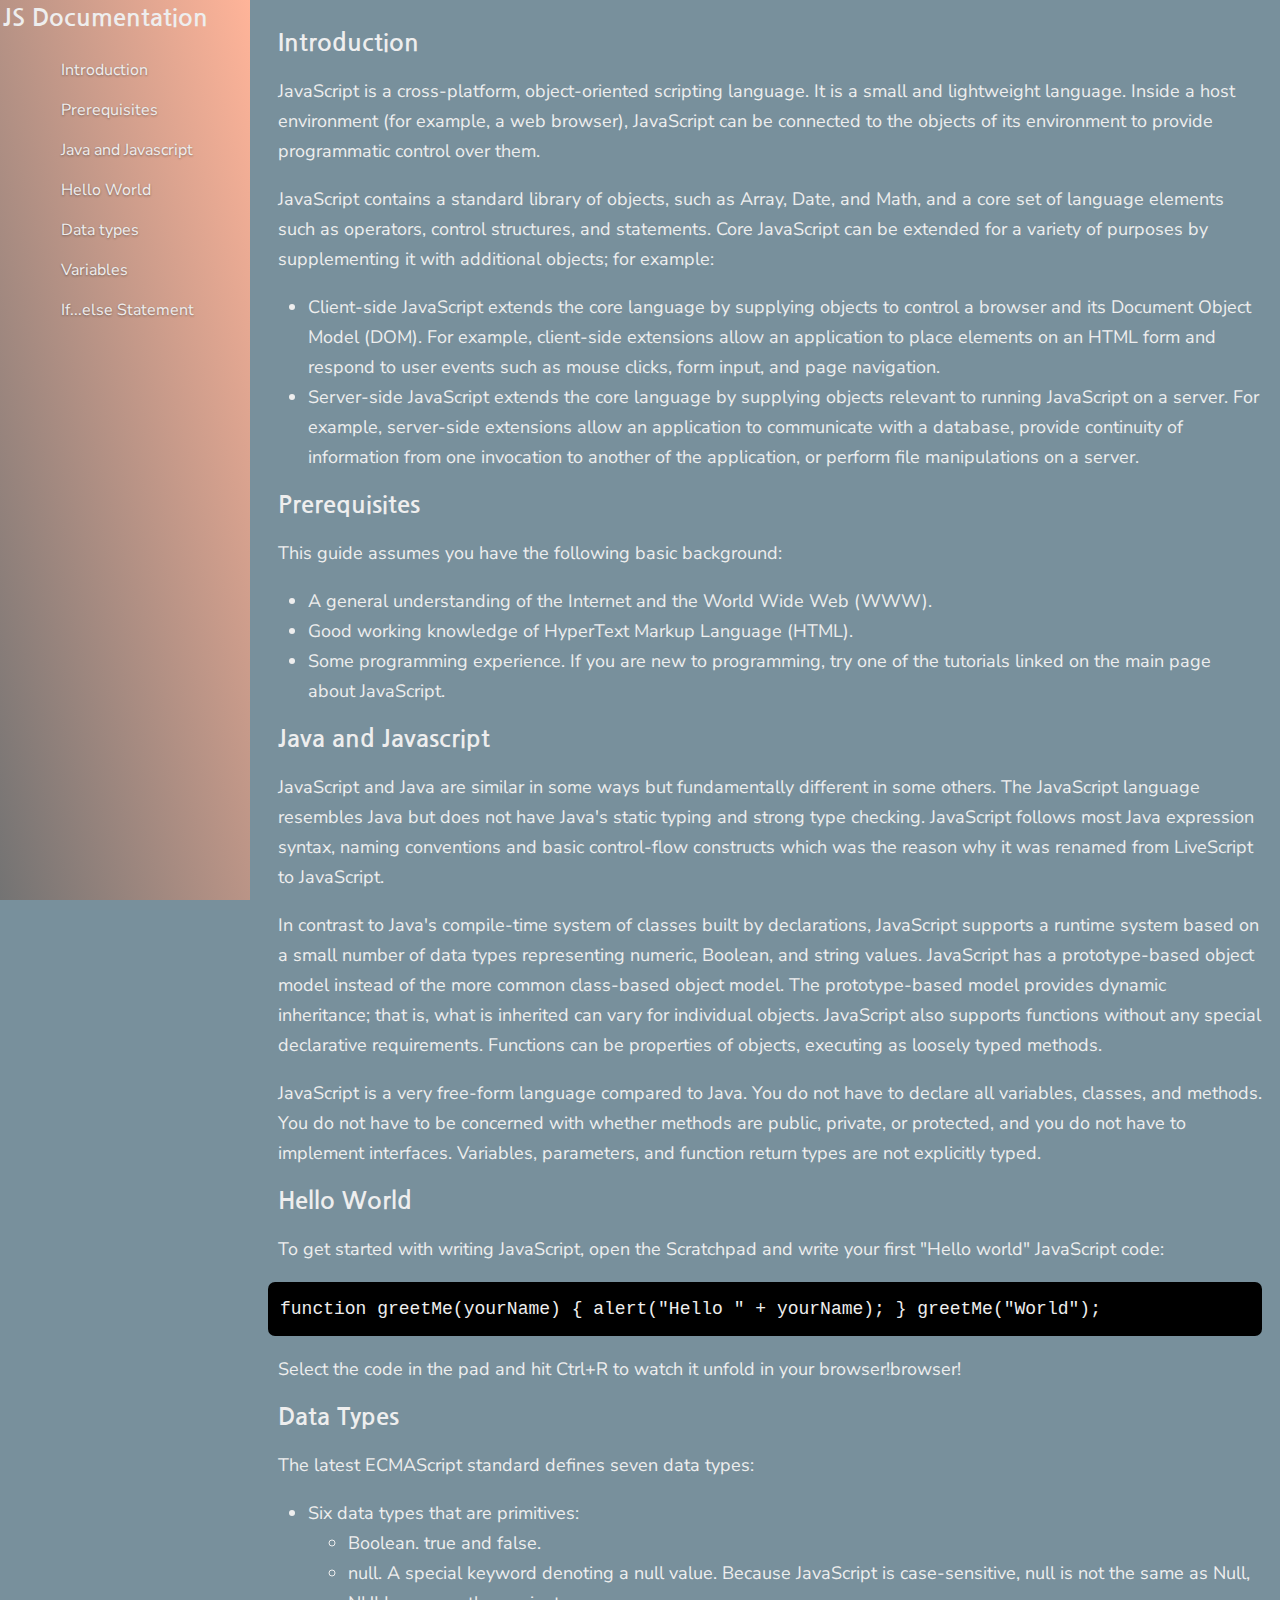
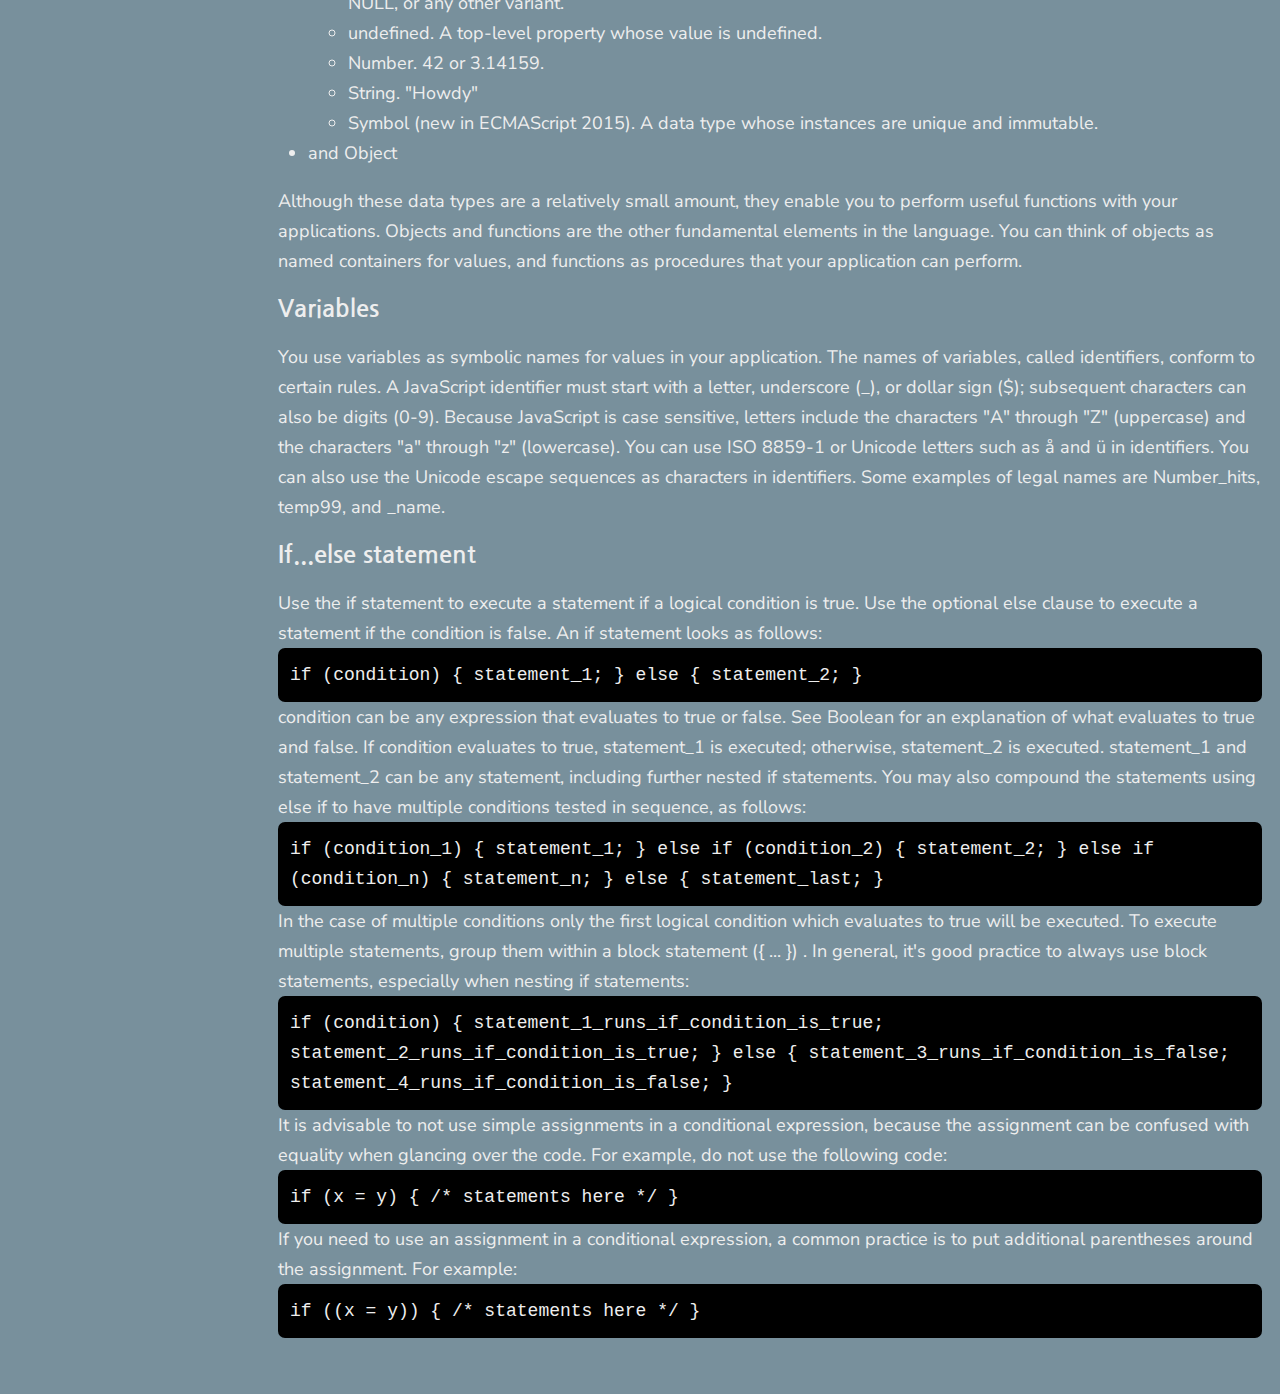
<file: 14-Technical-Documentation-Page/index.html>
<!DOCTYPE html>
<html lang="en">
  <head> 
    <link rel="preconnect" href="https://fonts.googleapis.com">
<link rel="preconnect" href="https://fonts.gstatic.com" crossorigin>
<link href="https://fonts.googleapis.com/css2?family=Nanum+Gothic&family=Nunito+Sans&display=swap" rel="stylesheet">
    <link rel="stylesheet" href="styles.css">
    <meta charset="UTF-8">
    <meta name="viewport" content="width=device-width, initial-scale=1.0"><link rel="stylesheet" href="styles.css">
    <title>JS Documentation</title>
    </head>

  <body>
    
    <main id="main-doc">
      

     <nav class= "large_menu" id="navbar">
      <header id="header">JS Documentation</header>
      <ul>
       <li> <a href="#introduction" class="nav-link"> Introduction </a> </li>
       <li> <a href="#prerequisites" class="nav-link"> Prerequisites </a> </li>
       <li> <a href="#Java_and_Javascript" class="nav-link"> Java and Javascript </a> </li>
       <li> <a href="#Hello_World" class="nav-link"> Hello World </a> </li>
       <li> <a href="#data_types" class="nav-link"> Data types </a> </li>
       <li> <a href="#variables" class="nav-link"> Variables </a> </li>
       <li> <a href="#if...else_statement" class="nav-link"> If...else Statement </a> </li>
     </ul>
    </nav>

      <section class="main-section" id="introduction"> 
    
        <header> Introduction </header>
        <p> JavaScript is a cross-platform, object-oriented scripting language. It is a small and lightweight language. Inside a host environment (for example, a web browser), JavaScript can be connected to the objects of its environment to provide programmatic control over them.</p>
       <p>JavaScript contains a standard library of objects, such as Array, Date, and Math, and a core set of language elements such as operators, control structures, and statements. Core JavaScript can be extended for a variety of purposes by supplementing it with additional objects; for example:</p>
       <ul> <li> Client-side JavaScript extends the core language by supplying objects to control a browser and its Document Object Model (DOM). For example, client-side extensions allow an application to place elements on an HTML form and respond to user events such as mouse clicks, form input, and page navigation.</li>
       <li>Server-side JavaScript extends the core language by supplying objects relevant to running JavaScript on a server. For example, server-side extensions allow an application to communicate with a database, provide continuity of information from one invocation to another of the application, or perform file manipulations on a server. </li>
    </ul>
   </section>

     <section class="main-section" id="prerequisites">
       <header> Prerequisites </header>
       <p>
        This guide assumes you have the following basic background:</p>
         <ul> 
           <li> A general understanding of the Internet and the World Wide Web (WWW). </li>
        <li> Good working knowledge of HyperText Markup Language (HTML). </li>
        <li> Some programming experience. If you are new to programming, try one of the tutorials linked on the main page about JavaScript.</li>
      </ul>
    </section >
    
    <section class="main-section" id="Java_and_Javascript">
      <header> Java and Javascript </header>
      <p> JavaScript and Java are similar in some ways but fundamentally different in some others. The JavaScript language resembles Java but does not have Java's static typing and strong type checking. JavaScript follows most Java expression syntax, naming conventions and basic control-flow constructs which was the reason why it was renamed from LiveScript to JavaScript.</p>

        <p>In contrast to Java's compile-time system of classes built by declarations, JavaScript supports a runtime system based on a small number of data types representing numeric, Boolean, and string values. JavaScript has a prototype-based object model instead of the more common class-based object model. The prototype-based model provides dynamic inheritance; that is, what is inherited can vary for individual objects. JavaScript also supports functions without any special declarative requirements. Functions can be properties of objects, executing as loosely typed methods.</p>

        <p>JavaScript is a very free-form language compared to Java. You do not have to declare all variables, classes, and methods. You do not have to be concerned with whether methods are public, private, or protected, and you do not have to implement interfaces. Variables, parameters, and function return types are not explicitly typed. </p>
    </section>
   
    <section class="main-section" id="Hello_World">
      <header> Hello World</header>
      <p> To get started with writing JavaScript, open the Scratchpad and write your first "Hello world" JavaScript code:</p>
        
        <code> function greetMe(yourName) { alert("Hello " + yourName); }
        greetMe("World"); </code>
        <p>Select the code in the pad and hit Ctrl+R to watch it unfold in your browser!browser! </p>
    </section>
   
    <section class="main-section" id="data_types">
      <header> Data Types </header>
      <p> The latest ECMAScript standard defines seven data types:</p>
<ul>
    <li>Six data types that are primitives:
      <ul>
        <li>Boolean. true and false.</li>
        <li>null. A special keyword denoting a null value. Because JavaScript is case-sensitive, null is not the same as Null, NULL, or any other variant.</li>
        <li>undefined. A top-level property whose value is undefined.</li>
        <li>Number. 42 or 3.14159. </li>
        <li>String. "Howdy"</li>
        <li> Symbol (new in ECMAScript 2015). A data type whose instances are unique and immutable. </li>
        </ul>
   <li> and Object </li>
</ul>
        <p>Although these data types are a relatively small amount, they enable you to perform useful functions with your applications. Objects and functions are the other fundamental elements in the language. You can think of objects as named containers for values, and functions as procedures that your application can perform. </p>
    </section>
   
    <section class="main-section" id="variables">
      <header> Variables </header>
      <p>
        You use variables as symbolic names for values in your application. The names of variables, called identifiers, conform to certain rules.

        A JavaScript identifier must start with a letter, underscore (_), or dollar sign ($); subsequent characters can also be digits (0-9). Because JavaScript is case sensitive, letters include the characters "A" through "Z" (uppercase) and the characters "a" through "z" (lowercase).

        You can use ISO 8859-1 or Unicode letters such as å and ü in identifiers. You can also use the Unicode escape sequences as characters in identifiers. Some examples of legal names are Number_hits, temp99, and _name. </p>
    </section>
    
    <section class="main-section" id="if...else_statement">
     <header> If...else statement </header>
      <p> Use the if statement to execute a statement if a logical condition is true. Use the optional else clause to execute a statement if the condition is false. An if statement looks as follows:
        <code> if (condition) { statement_1; } else { statement_2; } </code>
        condition can be any expression that evaluates to true or false. See Boolean for an explanation of what evaluates to true and false. If condition evaluates to true, statement_1 is executed; otherwise, statement_2 is executed. statement_1 and statement_2 can be any statement, including further nested if statements.
        You may also compound the statements using else if to have multiple conditions tested in sequence, as follows:

        <code> if (condition_1) { statement_1; } else if (condition_2) {
        statement_2; } else if (condition_n) { statement_n; } else {
        statement_last; } </code>
        In the case of multiple conditions only the first logical condition which evaluates to true will be executed. To execute multiple statements, group them within a block statement ({ ... }) . In general, it's good practice to always use block statements, especially when nesting if statements:
        
        <code> if (condition) { statement_1_runs_if_condition_is_true;
        statement_2_runs_if_condition_is_true; } else {
        statement_3_runs_if_condition_is_false;
        statement_4_runs_if_condition_is_false; } </code>
        
        It is advisable to not use simple assignments in a conditional expression, because the assignment can be confused with equality when glancing over the code. For example, do not use the following code:
        
        <code> if (x = y) { /* statements here */ } </code>
        If you need to use an assignment in a conditional expression, a common practice is to put additional parentheses around the assignment. For example:
       
        <code> if ((x = y)) { /* statements here */ } </code>
        </p>
    </section>
    
  <main/>
    
</html>
</file>
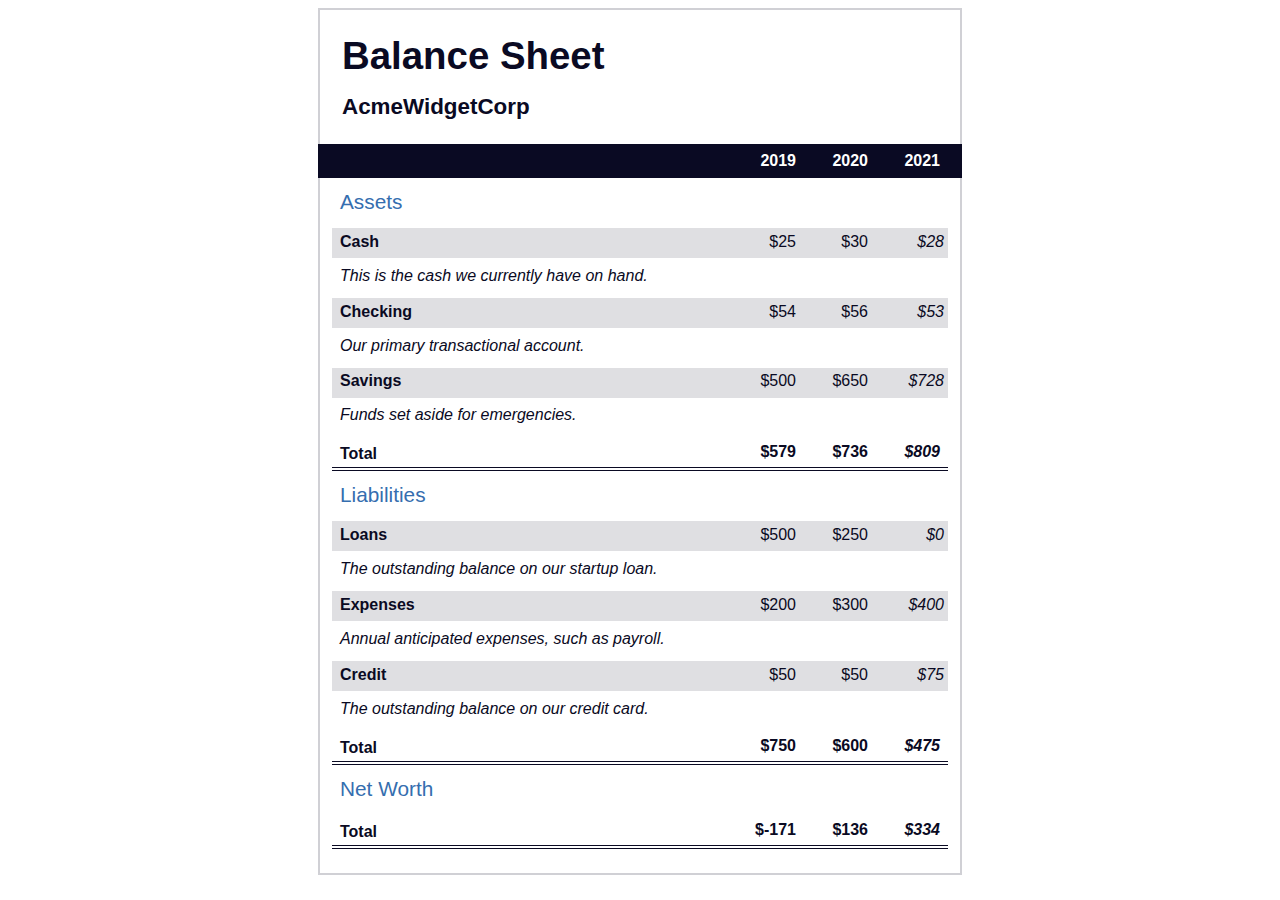
<file: Balance Sheet/index.html>
<!DOCTYPE html>
<html lang="en">
  <head>
    <meta charset="UTF-8">
    <meta name="viewport" content="width=device-width, initial-scale=1.0">
    <title>Balance Sheet</title>
    <link rel="stylesheet" href="./styles.css">
  </head>
  <body>
    <main>
      <section>
        <h1>
          <span class="flex">
            <span>AcmeWidgetCorp</span>
            <span>Balance Sheet</span>
          </span>
        </h1>
        <div id="years" aria-hidden="true">
          <span class="year">2019</span>
          <span class="year">2020</span>
          <span class="year">2021</span>
        </div>
        <div class="table-wrap">
          <table>
            <caption>Assets</caption>
            <thead>
              <tr>
                <td></td>
                <th><span class="sr-only year">2019</span></th>
                <th><span class="sr-only year">2020</span></th>
                <th class="current"><span class="sr-only year">2021</span></th>
              </tr>
            </thead>
            <tbody>
              <tr class="data">
                <th>Cash <span class="description">This is the cash we currently have on hand.</span></th>
                <td>$25</td>
                <td>$30</td>
                <td class="current">$28</td>
              </tr>
              <tr class="data">
                <th>Checking <span class="description">Our primary transactional account.</span></th>
                <td>$54</td>
                <td>$56</td>
                <td class="current">$53</td>
              </tr>
              <tr class="data">
                <th>Savings <span class="description">Funds set aside for emergencies.</span></th>
                <td>$500</td>
                <td>$650</td>
                <td class="current">$728</td>
              </tr>
              <tr class="total">
                <th>Total <span class="sr-only">Assets</span></th>
                <td>$579</td>
                <td>$736</td>
                <td class="current">$809</td>
              </tr>
            </tbody>
          </table>
          <table>
            <caption>Liabilities</caption>
            <thead>
              <tr>
              <td></td>
              <th><span class="sr-only">2019</span></th>
              <th><span class="sr-only">2020</span></th>
              <th><span class="sr-only">2021</span></th>
              </tr>
            </thead>
            <tbody>
              <tr class="data">
                <th>Loans <span class="description">The outstanding balance on our startup loan.</span></th>
                <td>$500</td>
                <td>$250</td>
                <td class="current">$0</td>
              </tr>
              <tr class="data">
                <th>Expenses <span class="description">Annual anticipated expenses, such as payroll.</span></th>
                <td>$200</td>
                <td>$300</td>
                <td class="current">$400</td>
              </tr>
              <tr class="data">
                <th>Credit <span class="description">The outstanding balance on our credit card.</span></th>
                <td>$50</td>
                <td>$50</td>
                <td class="current">$75</td>
              </tr>
              <tr class="total">
                <th>Total <span class="sr-only">Liabilities</span></th>
                <td>$750</td>
                <td>$600</td>
                <td class="current">$475</td>
              </tr>
            </tbody>
          </table>
          <table>
            <caption>Net Worth</caption>
            <thead>
              <tr>
              <td></td>
              <th><span class="sr-only">2019</span></th>
              <th><span class="sr-only">2020</span></th>
              <th><span class="sr-only">2021</span></th>
              </tr>
            </thead>
            <tbody>
              <tr class="total">
                <th>Total <span class="sr-only">Net Worth</span></th>
                <td>$-171</td>
                <td>$136</td>
                <td class="current">$334</td>
              </tr>
            </tbody>
          </table>
        </div>
      </section>
    </main>
  </body>
</html>
</file>
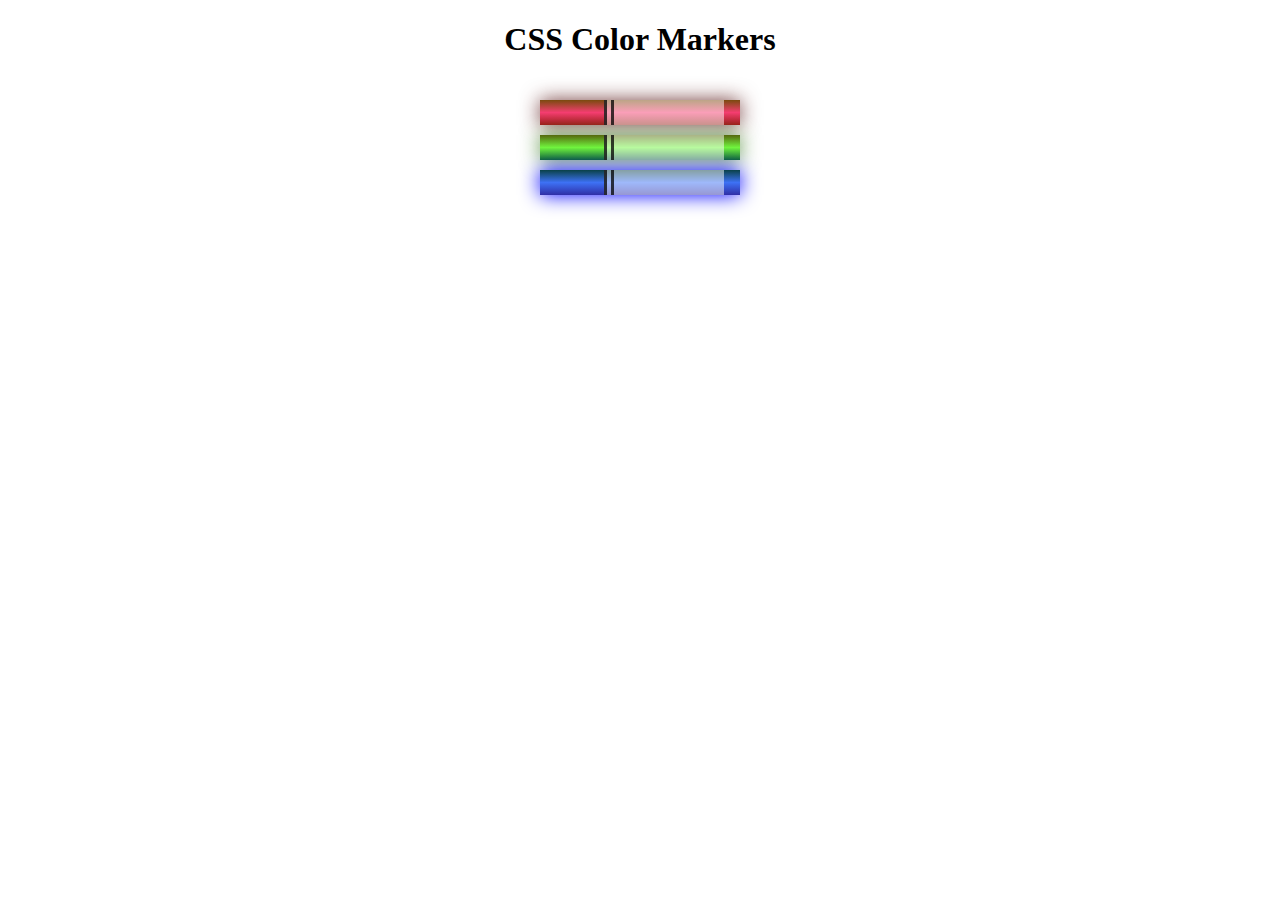
<file: CSS Color Markers/index.html>
<!DOCTYPE html>
<html lang="en">
  <head>
    <meta charset="utf-8">
    <meta name="viewport" content="width=device-width, initial-scale=1.0">
    <title>Colored Markers</title>
    <link rel="stylesheet" href="styles.css">
  </head>
  <body>
    <h1>CSS Color Markers</h1>
    <div class="container">
      <div class="marker red">
        <div class="cap"></div>
        <div class="sleeve"></div>
      </div>
      <div class="marker green">
        <div class="cap"></div>
        <div class="sleeve"></div>
      </div>
      <div class="marker blue">
        <div class="cap"></div>
        <div class="sleeve"></div>
      </div>
    </div>
  </body>
</html>
</file>
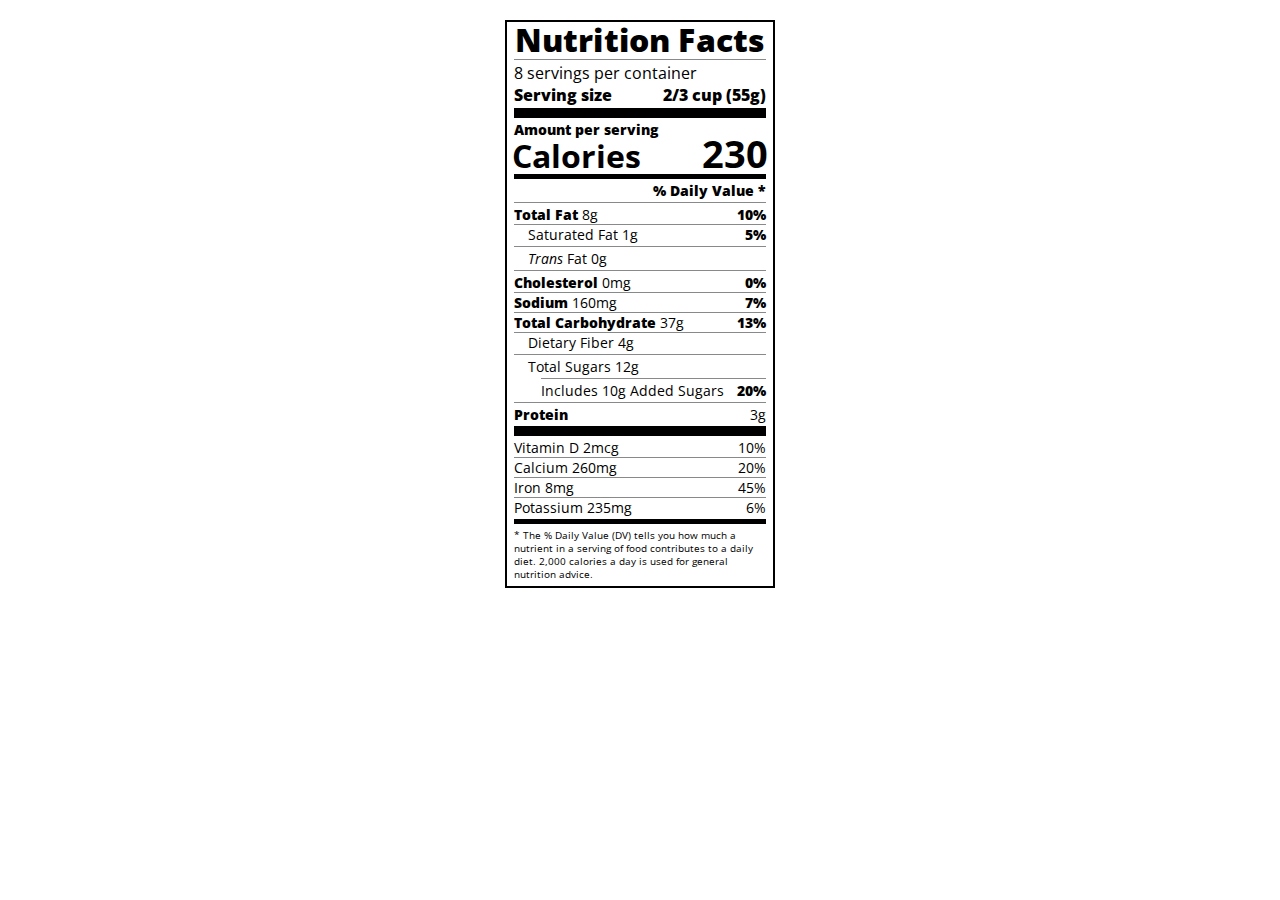
<file: Nutrition Label/index.html>
<!DOCTYPE html>
<html lang="en">

<head>
  <meta charset="UTF-8">
  <title>Nutrition Label</title>
  <link href="https://fonts.googleapis.com/css?family=Open+Sans:400,700,800" rel="stylesheet">
  <link href="./styles.css" rel="stylesheet">
</head>

<body>
  <div class="label">
    <header>
      <h1 class="bold">Nutrition Facts</h1>
      <div class="divider"></div>
      <p>8 servings per container</p>
      <p class="bold">Serving size <span>2/3 cup (55g)</span></p>
    </header>
    <div class="divider large"></div>
    <div class="calories-info">
      <div class="left-container">
        <h2 class="bold small-text">Amount per serving</h2>
        <p>Calories</p>
      </div>
      <span>230</span>
    </div>
    <div class="divider medium"></div>
    <div class="daily-value small-text">
      <p class="bold right no-divider">% Daily Value *</p>
      <div class="divider"></div>
      <p><span><span class="bold">Total Fat</span> 8g</span> <span class="bold">10%</span></p>
      <p class="indent no-divider">Saturated Fat 1g <span class="bold">5%</span></p>
      <div class="divider"></div>
      <p class="indent no-divider"><span><i>Trans</i> Fat 0g</span></p>
      <div class="divider"></div>
      <p><span><span class="bold">Cholesterol</span> 0mg</span> <span class="bold">0%</span></p>
      <p><span><span class="bold">Sodium</span> 160mg</span> <span class="bold">7%</span></p>
      <p><span><span class="bold">Total Carbohydrate</span> 37g</span> <span class="bold">13%</span></p>
      <p class="indent no-divider">Dietary Fiber 4g</p>
      <div class="divider"></div>
      <p class="indent no-divider">Total Sugars 12g</p>
      <div class="divider double-indent"></div>
      <p class="double-indent no-divider">Includes 10g Added Sugars <span class="bold">20%</span>
      <div class="divider"></div>
      <p class="no-divider"><span class="bold">Protein</span> 3g</p>
      <div class="divider large"></div>
      <p>Vitamin D 2mcg <span>10%</span></p>
      <p>Calcium 260mg <span>20%</span></p>
      <p>Iron 8mg <span>45%</span></p>
      <p class="no-divider">Potassium 235mg <span>6%</span></p>
    </div>
    <div class="divider medium"></div>
    <p class="note">* The % Daily Value (DV) tells you how much a nutrient in a serving of food contributes to a daily
      diet. 2,000 calories a day is used for general nutrition advice.</p>
  </div>
</body>
</html>
</file>
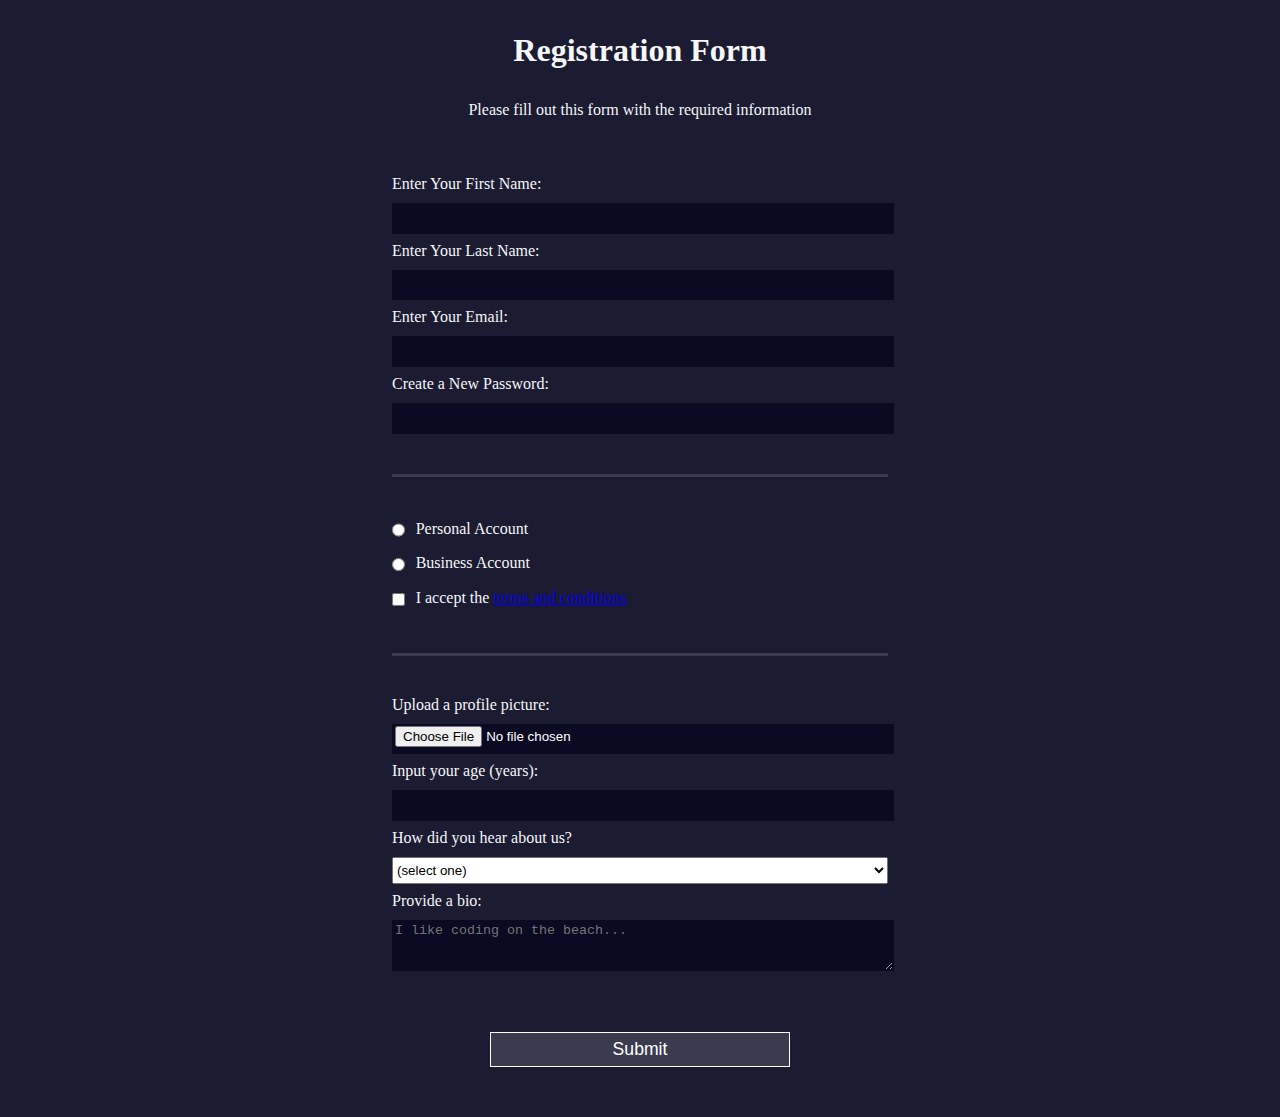
<file: Registration Form/index.html>
<!DOCTYPE html>
<html lang="en">
  <head>
    <meta charset="UTF-8">
    <title>Registration Form</title>
    <link rel="stylesheet" href="styles.css" />
  </head>
  <body>
    <h1>Registration Form</h1>
    <p>Please fill out this form with the required information</p>
    <form method="post" action='https://register-demo.freecodecamp.org'>
      <fieldset>
        <label for="first-name">Enter Your First Name: <input id="first-name" name="first-name" type="text" required /></label>
        <label for="last-name">Enter Your Last Name: <input id="last-name" name="last-name" type="text" required /></label>
        <label for="email">Enter Your Email: <input id="email" name="email" type="email" required /></label>
        <label for="new-password">Create a New Password: <input id="new-password" name="new-password" type="password" pattern="[a-z0-5]{8,}" required /></label>
      </fieldset>
      <fieldset>
        <label for="personal-account"><input id="personal-account" type="radio" name="account-type" class="inline" /> Personal Account</label>
        <label for="business-account"><input id="business-account" type="radio" name="account-type" class="inline" /> Business Account</label>
        <label for="terms-and-conditions">
          <input id="terms-and-conditions" type="checkbox" required name="terms-and-conditions" class="inline" /> I accept the <a href="https://www.freecodecamp.org/news/terms-of-service/">terms and conditions</a>
        </label>
      </fieldset>
      <fieldset>
        <label for="profile-picture">Upload a profile picture: <input id="profile-picture" type="file" name="file" /></label>
        <label for="age">Input your age (years): <input id="age" type="number" name="age" min="13" max="120" /></label>
        <label for="referrer">How did you hear about us?
          <select id="referrer" name="referrer">
            <option value="">(select one)</option>
            <option value="1">freeCodeCamp News</option>
            <option value="2">freeCodeCamp YouTube Channel</option>
            <option value="3">freeCodeCamp Forum</option>
            <option value="4">Other</option>
          </select>
        </label>
        <label for="bio">Provide a bio:
          <textarea id="bio" name="bio" rows="3" cols="30" placeholder="I like coding on the beach..."></textarea>
        </label>
      </fieldset>
      <input type="submit" value="Submit" />
    </form>
  </body>
</html>
</file>
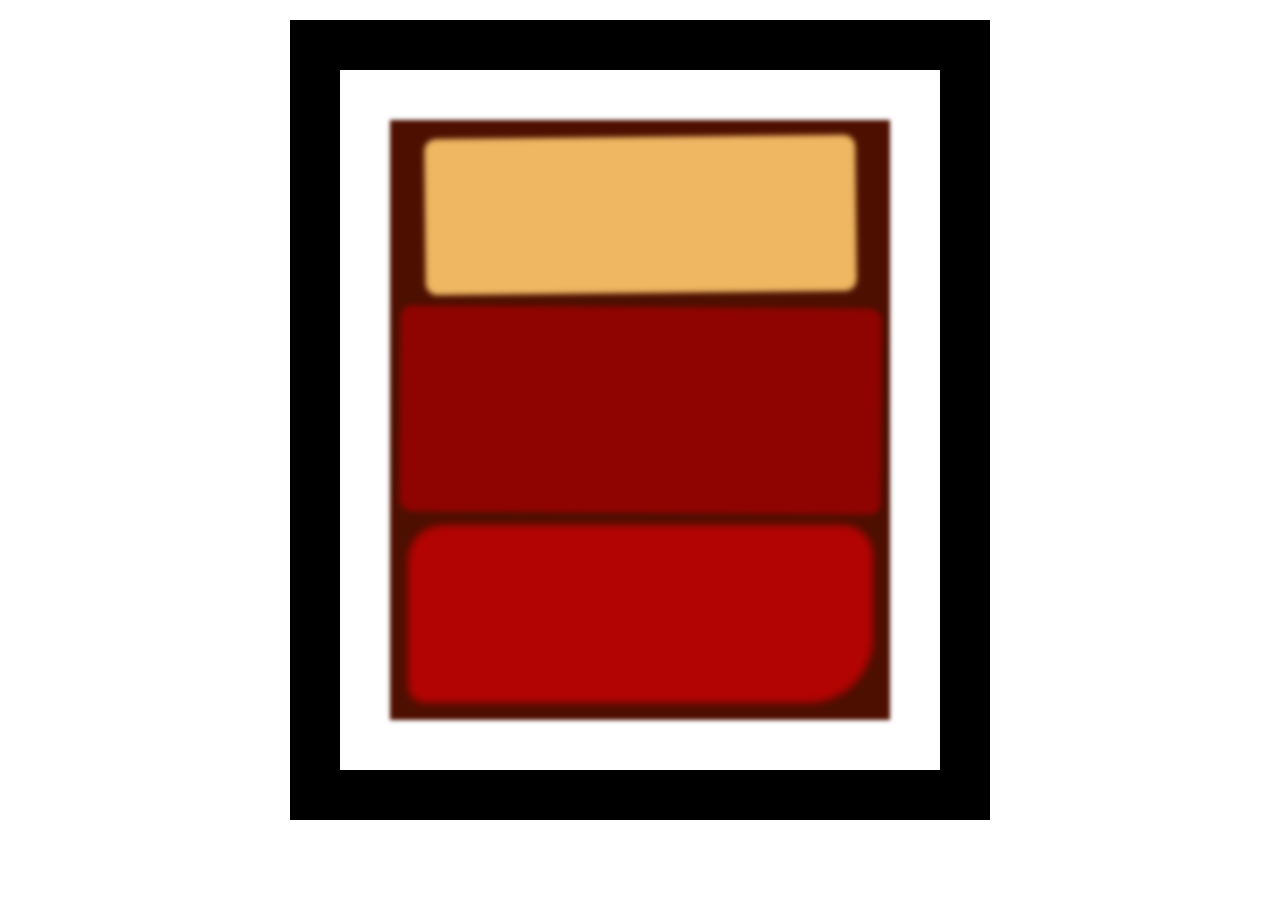
<file: Rothko Painting/index.html>
<!DOCTYPE html>
<html lang="en">
  <head>
    <meta charset="UTF-8">
    <title>Rothko Painting</title>
    <link href="./styles.css" rel="stylesheet">
  </head>
  <body>
    <div class="frame">
      <div class="canvas">
        <div class="one"></div>
        <div class="two"></div>
        <div class="three"></div>
      </div>
    </div>
  </body>
</html>
</file>
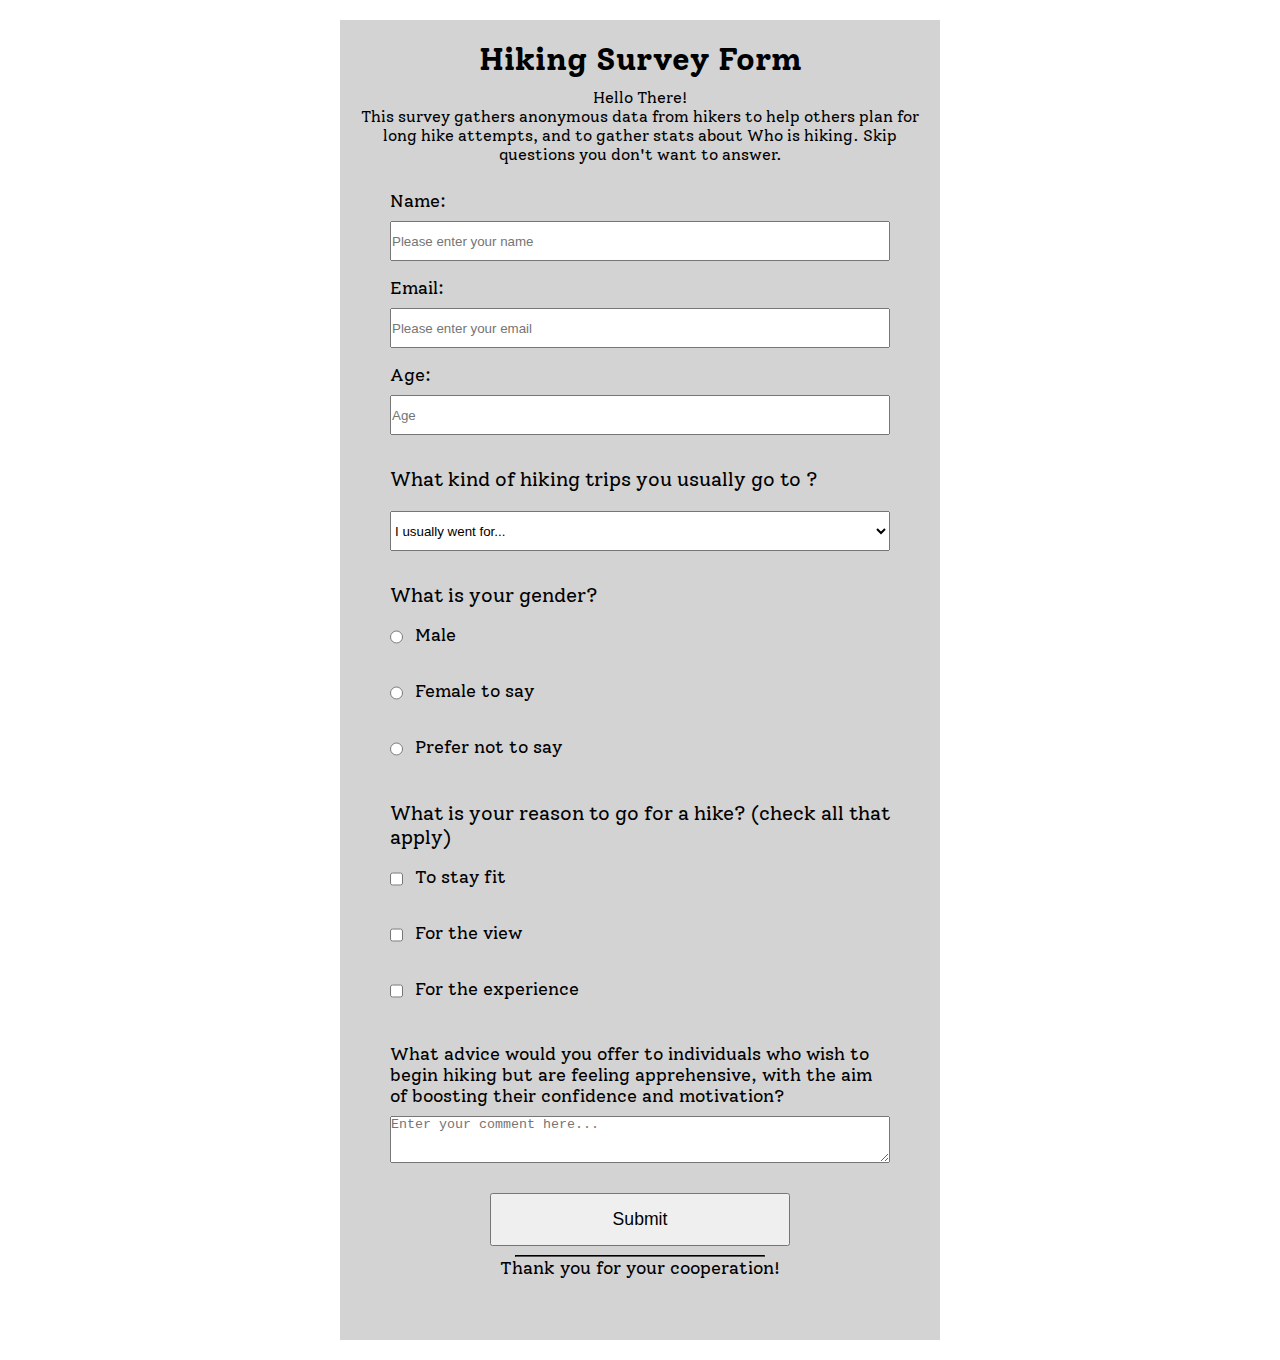
<file: Survey Form (Certification)/index.html>
<!DOCTYPE html>
<html lang="en">
  <head>
     <meta charset="UTF-8">
        <title>Survey Form</title>
        <link rel="stylesheet" href="styles.css" />
        <link rel="preconnect" href="https://fonts.googleapis.com">
        <link rel="preconnect" href="https://fonts.gstatic.com" crossorigin>
        <link href="https://fonts.googleapis.com/css2?family=Solway:wght@300&display=swap" rel="stylesheet">
    </title>
  </head>

<!-- BORDER SAPERATION -->

  <body>
    <main>
      <header action="" method="post" class='survey'>
                <h1 id="title">Hiking Survey Form</h1>
                <p id="description">Hello There!<br>This survey gathers anonymous data from hikers to help others plan for long hike attempts, and to gather stats about Who is hiking.
Skip questions you don't want to answer.</p>
<form id="survey-form">
  <fieldset>

  <label for="name" id="name-label">Name: 
  <input id="name" placeholder="Please enter your name" type="text"required/>
  </label>

  <label for="email" id="email-label">Email: 
  <input id="email" placeholder="Please enter your email" type="email"required/>
  </label>

  <label for="number" id="number-label">Age: 
  <input id="number"  min="8" max="120" placeholder="Age" type="number" required/>
  </label>

  </fieldset>

<fieldset>
  <label for="dropdown">
  <p class="subtitle">What kind of hiking trips you usually go to ?</p>
    <select id="dropdown" name="dropdown">
      <option value="0">I usually went for...</option>
      <option value="1">Day hikes</option>
      <option value="2">Overnight hikes</option>
      <option value="3">Trail running</option>
      <option value="4">Prefer Not To Say</option>
      <option value="5">Other</option>
    </select>
  </label>
</fieldset>

<fieldset>
  <label for="male">
    <p class="subtitle">What is your gender?</p>
    <input id="male" type="radio" name="gender" class="inline" value="1"/> Male 
  </label>
  <label for="female"><input id="female" type="radio" name="gender" class="inline" value="2"/> Female to say</label>
    <label for="no"><input id="no" type="radio" name="gender" class="inline" value="3"/> Prefer not to say</label>
</fieldset>

<fieldset>
<label for="reason" name="reason">
<p class="subtitle">What is your reason to go for a hike?<span class="clue"> (check all that apply)</span></p>
<input id="reason" type="checkbox" name="reason" class="inline" value="1"/> To stay fit </label>
<label for="view" name="view"><input id="view" type="checkbox" name="view" class="inline" value="2"/> For the view </label>
<label for="experience" name="experience"><input id="experience" type="checkbox" name="experience" class="inline" value="3"/> For the experience </label>


<fieldset>
  <label for="comments">What advice would you offer to individuals who wish to begin hiking but are feeling apprehensive, with the aim of boosting their confidence and motivation?
  <textarea id="comments" name="comments" rows="3" cols="30" placeholder="Enter your comment here..."></textarea> </label>
</fieldset>
<fieldset>
<input id="submit" type="submit" value="Submit"/><hr><p id="description" class="subtitle_last"> Thank you for your cooperation!</p></fieldset>

        </form>
      </header>
    </main>
  </body>
</html>
</file>
<file: 14-Technical-Documentation-Page/styles.css>
html {
  scroll-behavior: smooth;
}

body {
  font-family: 'Varela Round', sans-serif;
  color: #EEEEEE;
  background-color: #78909C;
}

.return_button {
  position: fixed;
  padding: 0;
  margin: 0;
  right: 0px;
}


 nav.large_menu {
  font-size: 12px;
  background: linear-gradient(75deg, #737373, #ffb499);
  height: 100vh;
  position: fixed;
  top: 0;
  left: 0;
  min-height: 100px;
  width: 250px;
}

 nav.large_menu ul {
  list-style-type: none;
}

 nav.large_menu li {
  padding-top: 10px;
  font-size: 16px;
  text-shadow: 0 1px 3px rgba(0, 0, 0, 0.12), 0 1px 2px rgba(0, 0, 0, 0.24);
}

nav.large_menu a:hover {
  color: #FFAB40;
}

.nav-link {
  color: #EEEEEE;
}


.list_title {
  font-size: 28px;
  text-shadow: 0 1px 3px rgba(0, 0, 0, 0.12), 0 1px 2px rgba(0, 0, 0, 0.24);
}

main {
  font-family: "Nunito sans", tahoma;
  font-size: 18px;
  line-height: 30px;
  padding: 10px;
  position: relative;
  margin-left: 250px;
}



header{
  font-family: "Nanum Gothic", tahoma;
  font-weight: 700;
  font-size: 1.5rem;
  margin: 1%;
}

p{
  margin-left: 1%;
}

code {
display: block;
margin-left: 0;
background-color: black;
border-radius: 7px;
padding: 12px;
}

a{
  margin: 10%;
}

li > a {
  text-decoration: none;
  color: black; 
}

@media only screen and (max-width: 768px) {
  nav.large_menu {
    position: static;
    width: 100%;
    height: 150px;
    overflow-y: scroll;
  }
  main {
    margin-left: 0;
  }
  #header, nav > ul > li{
    text-align:center;
  }
}
</file>
<file: Balance Sheet/styles.css>
span[class~="sr-only"] {
  border: 0 !important;
  clip: rect(1px, 1px, 1px, 1px) !important;
  clip-path: inset(50%) !important;
  height: 1px !important;
  width: 1px !important;
  position: absolute !important;
  overflow: hidden !important;
  white-space: nowrap !important;
  padding: 0 !important;
  margin: -1px !important;
}

html {
  box-sizing: border-box;
}

body {
  font-family: sans-serif;
  color: #0a0a23;
}

h1 {
  max-width: 37.25rem;
  margin: 0 auto;
  padding: 1.5rem 1.25rem;
}

h1 .flex {
  display: flex;
  flex-direction: column-reverse;
  gap: 1rem;
}

h1 .flex span:first-of-type {
  font-size: 0.7em;
}

h1 .flex span:last-of-type {
  font-size: 1.2em;
}

section {
  max-width: 40rem;
  margin: 0 auto;
  border: 2px solid #d0d0d5;
}

#years {
  display: flex;
  justify-content: flex-end;
  position: sticky;
  z-index: 999;
  top: 0;
  background: #0a0a23;
  color: #fff;
  padding: 0.5rem calc(1.25rem + 2px) 0.5rem 0;
  margin: 0 -2px;
}

#years span[class] {
  font-weight: bold;
  width: 4.5rem;
  text-align: right;
}

.table-wrap {
  padding: 0 0.75rem 1.5rem 0.75rem;
}

table {
  border-collapse: collapse;
  border: 0;
  width: 100%;
  position: relative;
  margin-top: 3rem;
}

table caption {
  color: #356eaf;
  font-size: 1.3em;
  font-weight: normal;
  position: absolute;
  top: -2.25rem;
  left: 0.5rem;
}

tbody td {
  width: 100vw;
  min-width: 4rem;
  max-width: 4rem;
}

tbody th {
  width: calc(100% - 12rem);
}

tr[class="total"] {
  border-bottom: 4px double #0a0a23;
  font-weight: bold;
}

tr[class="total"] th {
  text-align: left;
  padding: 0.5rem 0 0.25rem 0.5rem;
}

tr.total td {
  text-align: right;
  padding: 0 0.25rem;
}

tr.total td:nth-of-type(3) {
  padding-right: 0.5rem;
}

tr.total:hover {
  background-color: #99c9ff;
}

td.current {
  font-style: italic;
}

tr.data {
  background-image: linear-gradient(to bottom, #dfdfe2 1.845rem, white 1.845rem);
}

tr.data th {
  text-align: left;
  padding-top: 0.3rem;
  padding-left: 0.5rem;
}

tr.data th .description {
  display: block;
  font-weight: normal;
  font-style: italic;
  padding: 1rem 0 0.75rem;
  margin-right: -13.5rem;
}

tr.data td {
  vertical-align: top;
  padding: 0.3rem 0.25rem 0;
  text-align: right;
}
</file>
<file: CSS Color Markers/styles.css>
h1 {
  text-align: center;
}

.container {
  background-color: rgb(255, 255, 255);
  padding: 10px 0;
}

.marker {
  width: 200px;
  height: 25px;
  margin: 10px auto;
}

.cap {
  width: 60px;
  height: 25px;
}

.sleeve {
  width: 110px;
  height: 25px;
  background-color: rgba(255, 255, 255, 0.5);
  border-left: 10px double rgba(0, 0, 0, 0.75);
}

.cap, .sleeve {
  display: inline-block;
}

.red {
  background: linear-gradient(rgb(122, 74, 14), rgb(245, 62, 113), rgb(162, 27, 27));
  box-shadow: 0 0 20px 0 rgba(83, 14, 14, 0.8);
}

.green {
  background: linear-gradient(#55680D, #71F53E, #116C31);
  box-shadow: 0 0 20px 0 #3B7E20CC;
}

.blue {
  background: linear-gradient(hsl(186, 76%, 16%), hsl(223, 90%, 60%), hsl(240, 56%, 42%));
  box-shadow: 0 0 20px 0 blue;
}
</file>
<file: Nutrition Label/styles.css>
* {
  box-sizing: border-box;
}

html {
  font-size: 16px;
}

body {
  font-family: 'Open Sans', sans-serif;
}

.label {
  border: 2px solid black;
  width: 270px;
  margin: 20px auto;
  padding: 0 7px;
}

header h1 {
  text-align: center;
  margin: -4px 0;
  letter-spacing: 0.15px
}

p {
  margin: 0;
  display: flex;
  justify-content: space-between;
}

.divider {
  border-bottom: 1px solid #888989;
  margin: 2px 0;
}

.bold {
  font-weight: 800;
}

.large {
  height: 10px;
}

.large, .medium {
  background-color: black;
  border: 0;
}

.medium {
  height: 5px;
}

.small-text {
  font-size: 0.85rem;
}


.calories-info {
  display: flex;
  justify-content: space-between;
  align-items: flex-end;
}

.calories-info h2 {
  margin: 0;
}

.left-container p {
  margin: -5px -2px;
  font-size: 2em;
  font-weight: 700;
}

.calories-info span {
  margin: -7px -2px;
  font-size: 2.4em;
  font-weight: 700;
}

.right {
  justify-content: flex-end;
}

.indent {
  margin-left: 1em;
}

.double-indent {
  margin-left: 2em;
}

.daily-value p:not(.no-divider) {
  border-bottom: 1px solid #888989;
}

.note {
  font-size: 0.6rem;
  margin: 5px 0;
}
</file>
<file: Registration Form/styles.css>
body {
  width: 100%;
  height: 100vh;
  margin: 0;
  background-color: #1b1b32;
  color: #f5f6f7;
  font-family: Tahoma;
  font-size: 16px;
}

h1, p {
  margin: 1em auto;
  text-align: center;
}

form {
  width: 60vw;
  max-width: 500px;
  min-width: 300px;
  margin: 0 auto;
  padding-bottom: 2em;
}

fieldset {
  border: none;
  padding: 2rem 0;
  border-bottom: 3px solid #3b3b4f;
}

fieldset:last-of-type {
  border-bottom: none;
}

label {
  display: block;
  margin: 0.5rem 0;
}

input,
textarea,
select {
  margin: 10px 0 0 0;
  width: 100%;
  min-height: 2em;
}

input, textarea {
  background-color: #0a0a23;
  border: 1px solid #0a0a23;
  color: #ffffff;
}

.inline {
  width: unset;
  margin: 0 0.5em 0 0;
  vertical-align: middle;
}

input[type="submit"] {
  display: block;
  width: 60%;
  margin: 1em auto;
  height: 2em;
  font-size: 1.1rem;
  background-color: #3b3b4f;
  border-color: white;
  min-width: 300px;
}

input[type="file"] {
  padding: 1px 2px;
}
</file>
<file: Rothko Painting/styles.css>
.canvas {
  width: 500px;
  height: 600px;
  background-color: #4d0f00;
  overflow: hidden;
  filter: blur(2px);
}

.frame {
  border: 50px solid black;
  width: 500px;
  padding: 50px;
  margin: 20px auto;
}

.one {
  width: 425px;
  height: 150px;
  background-color: #efb762;
  margin: 20px auto;
  box-shadow: 0 0 3px 3px #efb762;
  border-radius: 9px;
  transform: rotate(-0.6deg);
}

.two {
  width: 475px;
  height: 200px;
  background-color: #8f0401;
  margin: 0 auto 20px;
  box-shadow: 0 0 3px 3px #8f0401;
  border-radius: 8px 10px;
  transform: rotate(0.4deg);
}

.one, .two {
  filter: blur(1px);
}

.three {
  width: 91%;
  height: 28%;
  background-color: #b20403;
  margin: auto;
  filter: blur(2px);
  box-shadow: 0 0 5px 5px #b20403;
  border-radius: 30px 25px 60px 12px;

}
</file>
<file: Survey Form (Certification)/styles.css>
* {
    margin: 0;
    padding: 0;
    box-sizing: border-box;
}

:root {
    --color-white: #f3f3f3;
  }

body{
    margin-top: 30px;
    font-size: 16px;
    background-image: url(https://images.unsplash.com/photo-1551632811-561732d1e306?ixlib=rb-4.0.3&ixid=M3wxMjA3fDB8MHxwaG90by1wYWdlfHx8fGVufDB8fHx8fA%3D%3D&auto=format&fit=crop&w=2070&q=80);
    background-size: cover;
    background-repeat: no-repeat;
    background-position: center;
    
    /*color: var(--color-white);*/
    font-family: 'Solway', serif;
    padding: 20px;
}

.survey{
    width: 80%;
    background-color: rgba(200, 200, 200, 0.8); /* White with 50% transparency */
    margin-left: auto;
    margin-right: auto;
    padding: 20px;
    max-width: 600px;
    margin-top: -30px;
}

h1, p {
  margin: auto;
  text-align: center;
  margin-bottom: 10px;
}
.subtitle{
    text-align: initial;
    font-size: 1.120rem;
    font-size: 20px;
}

.subtitle_last{
    text-align: center;
    font-size: 1.120rem;
}
  
form {
    width: 60vw;
    max-width: 500px;
    min-width: 200px;
    margin: 0 auto;
    padding-bottom: 2em;
}
  
fieldset {
    padding: 0;
    border: none;
}

hr {
    height: 2px;
    background-color: black;
    border-color: black;
    width: 50%;
    margin-left: auto;
    margin-right: auto;
}
  
label {
    display: block;
    margin: 1rem 0;
    align-items: center;
    font-size: 1.120rem;
}

  
input,
textarea,
select {
    margin: 10px 0 0 0;
    width: 100%;
    min-height: 3em;
    color: black;
} 
  
.inline {
    width: unset;
    margin: 0 0.5em 0 0;
    vertical-align: middle;
}
  
input[type="submit"] {
    display: block;
    width: 60%;
    margin-bottom: 0.5em;
    margin-left: auto;
    margin-right: auto;
    height: 1.5em;
    font-size: 1.1rem;
    min-width: 200px;
}
</file>
